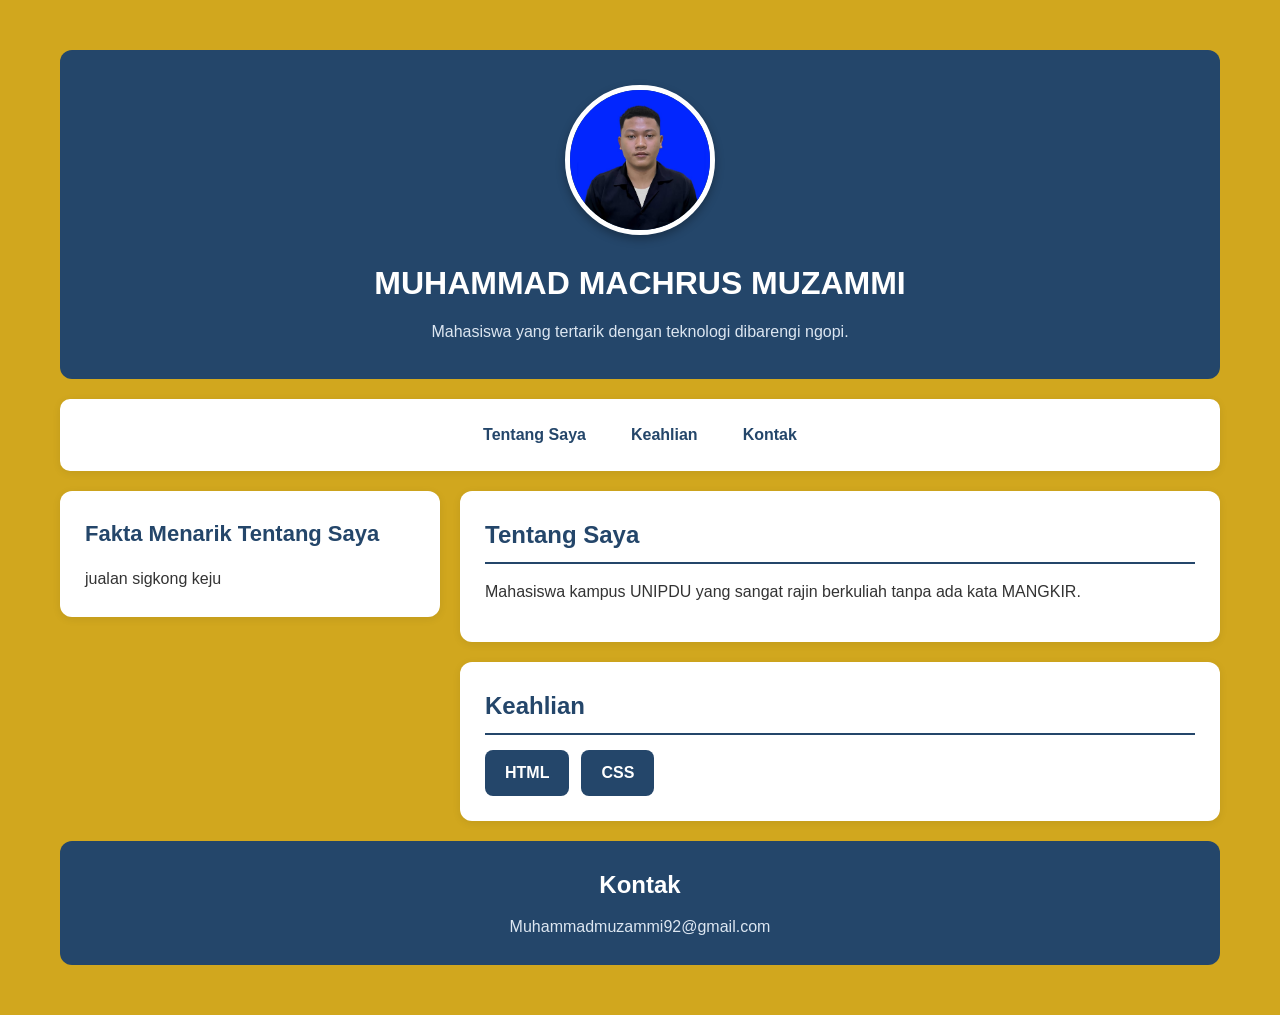
<file: pemweb_saya/index.html>
<!DOCTYPE html>
<html lang="en">
<head>
    <meta charset="UTF-8">
    <meta name="viewport" content="width=device-width, initial-scale=1.0">
    <title>Muhammad Machrus Muzammi</title>
    <link rel="stylesheet" href="style.css">
</head>
    <body>
    <div class="layout">

<header>
    <img
        src="zamijbg.jpg"
        alt="Foto profil saya"
        class="foto-header"
    >

    <h1>MUHAMMAD MACHRUS MUZAMMI</h1>
    <p>Mahasiswa yang tertarik dengan teknologi dibarengi ngopi.</p>
</header>

        <nav>
            <a href="#tentang">Tentang Saya</a>
            <a href="#keahlian">Keahlian</a>
            <a href="#kontak">Kontak</a>
        </nav>

<aside>
    <h2>Fakta Menarik Tentang Saya</h2>



    <p>
        jualan sigkong keju 
    </p>
</aside>

        <main>
            <section id="tentang">
                <h2>Tentang Saya</h2>
                <p>Mahasiswa kampus UNIPDU yang sangat rajin berkuliah tanpa ada kata MANGKIR.</p>
            </section>

            <section id="keahlian">
                <h2>Keahlian</h2>
                <ul class="skill-list">
                    <li>HTML</li>
                    <li>CSS</li>
                </ul>
            </section>
        </main>

        <footer id="kontak">
            <h2>Kontak</h2>
            <a href="mailto:email@example.com">
                Muhammadmuzammi92@gmail.com
            </a>
        </footer>

    </div>
</body>
</html>
</file>
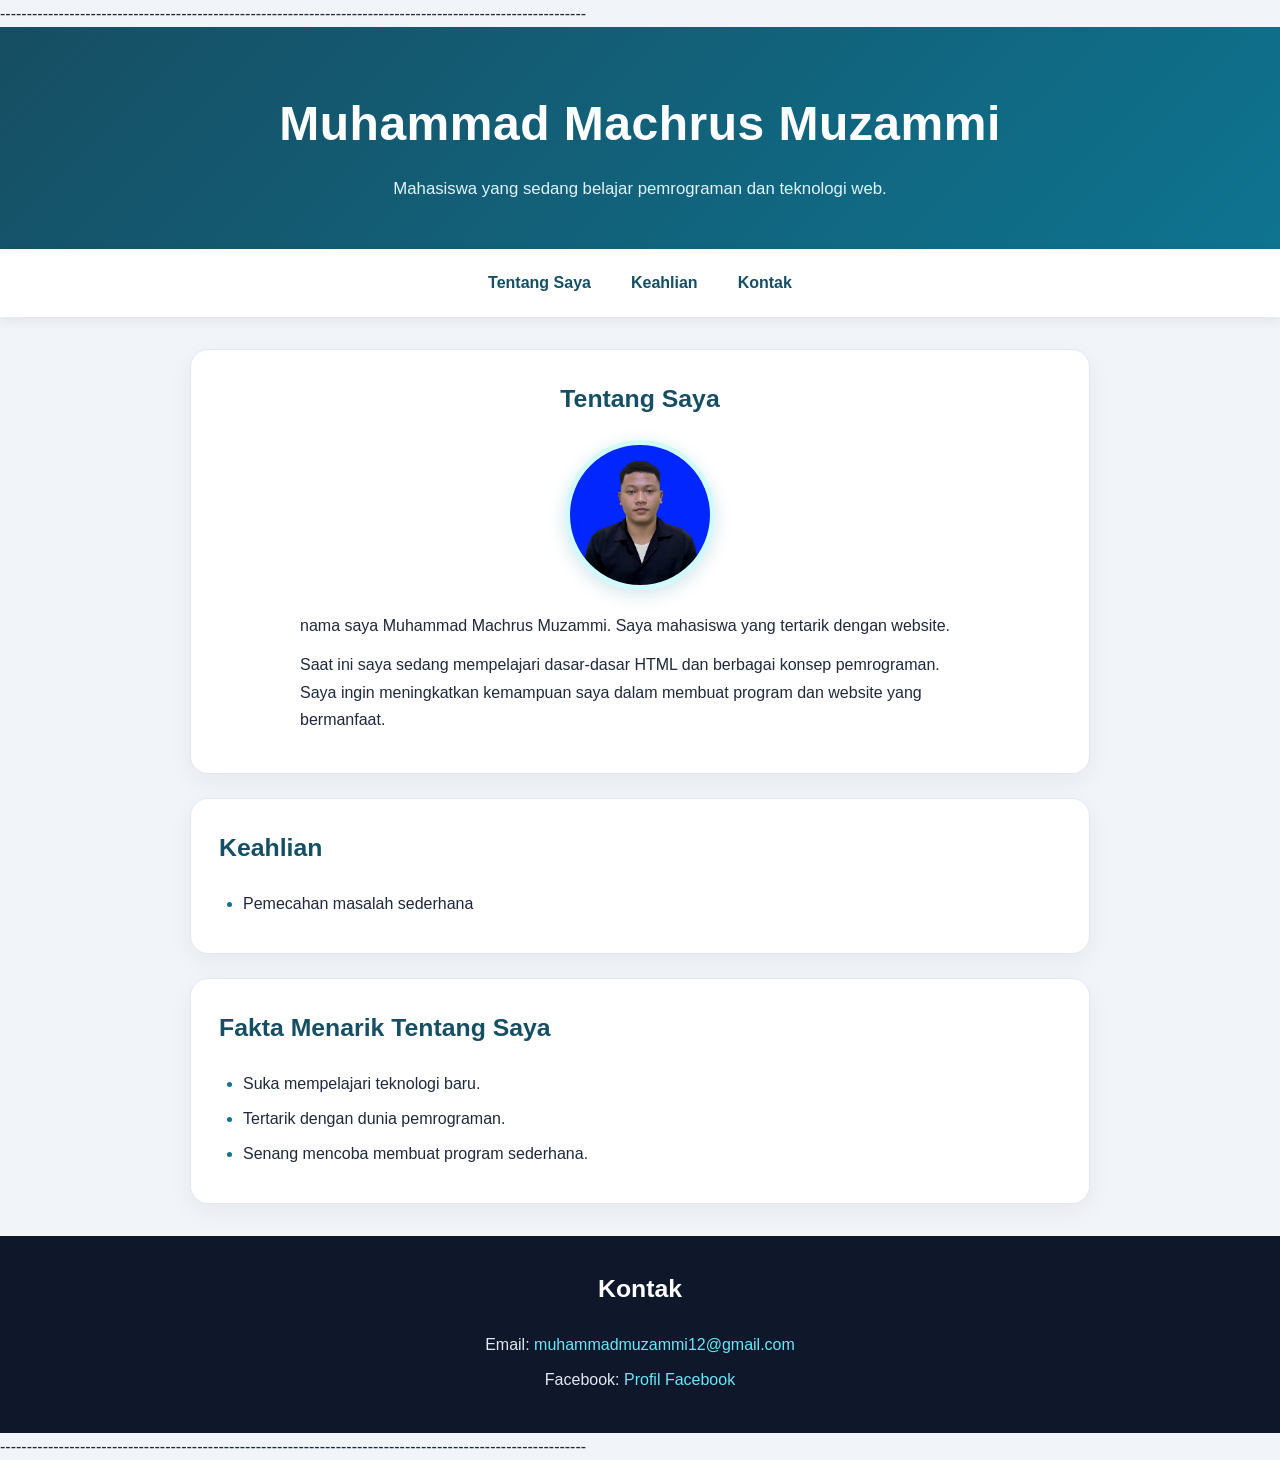
<file: T4. Percantik Halaman Profil dengan CSS3/4125059_muhammadmachrusmuzammi-profil.html>
--------------------------------------------------------------------------------------------------------------
<!DOCTYPE html>
<html lang="id">
<head>
    <meta charset="UTF-8">
     <meta name="viewport" content="width=device-width, initial-scale=1">
    <title>Profil | Muhammad Machrus Muzammi</title>
    <link rel="stylesheet" href="css/4125059_muhammadmachrusmuzammi-style.css">
</head>

<body>

    <header>
        <h1>Muhammad Machrus Muzammi</h1>
        <p>Mahasiswa yang sedang belajar pemrograman dan teknologi web.</p>
    </header>

    <nav>
        <a href="#tentang">Tentang Saya</a>
        <a href="#keahlian">Keahlian</a>
        <a href="#kontak">Kontak</a>
    </nav>

    <main>

        <section id="tentang">
            <h2>Tentang Saya</h2>

            <img class="foto-profil" src="img/zamijbg.jpg"
                 alt="Foto atau avatar Muhammad Machrus Muzammi">

            <p>
                nama saya Muhammad Machrus Muzammi. Saya mahasiswa
                yang tertarik dengan website.
            </p>

            <p>
                Saat ini saya sedang mempelajari dasar-dasar HTML dan berbagai
                konsep pemrograman. Saya ingin meningkatkan kemampuan
                saya dalam membuat program dan website yang bermanfaat.
            </p>
        </section>

        <section id="keahlian">
            <h2>Keahlian</h2>

            <ul>
                <li>Pemecahan masalah sederhana</li>
            </ul>
        </section>

        <aside>
            <h2>Fakta Menarik Tentang Saya</h2>

            <ul>
                <li>Suka mempelajari teknologi baru.</li>
                <li>Tertarik dengan dunia pemrograman.</li>
                <li>Senang mencoba membuat program sederhana.</li>
            </ul>
        </aside>

    </main>

    <footer id="kontak">
        <h2>Kontak</h2>
        <p>
            Email:
            <a href="mailto:muhammadmuzammi12@gmail.com">
                muhammadmuzammi12@gmail.com
            </a>
        </p>

        <p>
            Facebook:
            <a href="#">
                Profil Facebook
            </a>
        </p>
    </footer>

</body>
</html>
--------------------------------------------------------------------------------------------------------------
</file>
<file: pemweb_saya/style.css>
/* ========================================
   RESET DAN PENGATURAN DASAR
======================================== */

* {
    margin: 0;
    padding: 0;
    box-sizing: border-box;
}

html {
    scroll-behavior: smooth;
}

body {
    font-family: Arial, Helvetica, sans-serif;
    background-color: #d1a71e;
    color: #333;
    line-height: 1.6;
}

/* ========================================
   LAYOUT UTAMA MENGGUNAKAN CSS GRID
======================================== */

.layout {
    display: grid;

    grid-template-areas:
        "header header"
        "nav nav"
        "sidebar content"
        "footer footer";

    grid-template-columns: 1fr 2fr;

    gap: 20px;

    max-width: 1200px;
    margin: 30px auto;
    padding: 20px;
}

/* ========================================
   HEADER
======================================== */

header {
    grid-area: header;
    background-color: #24466a;
    color: white;
    text-align: center;
    padding: 40px 20px;
    border-radius: 12px;
}

header h1 {
    font-size: 32px;
    margin-bottom: 10px;
}

header p {
    font-size: 16px;
    color: #dce6f1;
}

/* ========================================
   NAVIGATION
======================================== */

nav {
    grid-area: nav;
    display: flex;
    justify-content: center;
    flex-wrap: wrap;
    gap: 15px;
    background-color: #ffffff;
    padding: 15px;
    border-radius: 10px;
    box-shadow: 0 2px 8px rgba(0, 0, 0, 0.08);
}

nav a {
    text-decoration: none;
    color: #24466a;
    font-weight: bold;
    padding: 8px 15px;
    border-radius: 6px;
    transition: 0.3s;
}

nav a:hover {
    background-color: #24466a;
    color: white;
}

/* ========================================
   SIDEBAR / ASIDE
======================================== */

aside {
    grid-area: sidebar;
    background-color: #ffffff;
    padding: 25px;
    border-radius: 12px;
    box-shadow: 0 2px 8px rgba(0, 0, 0, 0.08);
    align-self: start;
}

aside h2 {
    color: #24466a;
    margin-bottom: 15px;
    font-size: 22px;
}

aside img {
    display: block;
    width: 100%;
    max-width: 220px;
    height: auto;
    margin: 15px auto;
    border-radius: 50%;
    object-fit: cover;
    border: 4px solid #24466a;
}

aside ul {
    padding-left: 20px;
}

aside li {
    margin-bottom: 10px;
}

/* ========================================
   MAIN CONTENT
======================================== */

main {
    grid-area: content;
    display: flex;
    flex-direction: column;
    gap: 20px;
}

/* SECTION */

section {
    background-color: #ffffff;
    padding: 25px;
    border-radius: 12px;
    box-shadow: 0 2px 8px rgba(0, 0, 0, 0.08);
}

section h2 {
    color: #24466a;
    margin-bottom: 15px;
    border-bottom: 2px solid #24466a;
    padding-bottom: 8px;
}

section p {
    margin-bottom: 12px;
    text-align: justify;
}

/* ========================================
   KEAHLIAN MENGGUNAKAN FLEXBOX
======================================== */

.skill-list {
    display: flex;
    flex-wrap: wrap;
    gap: 12px;
    list-style: none;
}

.skill-list li {
    background-color: #24466a;
    color: white;
    padding: 10px 20px;
    border-radius: 8px;
    font-weight: bold;
    transition: 0.3s;
}

.skill-list li:hover {
    background-color: #3d78ad;
    transform: translateY(-3px);
}

/* ========================================
   FOOTER
======================================== */

footer {
    grid-area: footer;
    background-color: #24466a;
    color: white;
    text-align: center;
    padding: 25px;
    border-radius: 12px;
}

footer h2 {
    margin-bottom: 10px;
}

footer a {
    color: #dce6f1;
    text-decoration: none;
    margin: 0 10px;
    transition: 0.3s;
}

footer a:hover {
    color: #ffffff;
    text-decoration: underline;
}

/* ========================================
   RESPONSIVE DESIGN
======================================== */

@media screen and (max-width: 768px) {

    .layout {
        grid-template-areas:
            "header"
            "nav"
            "sidebar"
            "content"
            "footer";

        grid-template-columns: 1fr;

        margin: 10px;
        padding: 10px;
        gap: 15px;
    }

    header h1 {
        font-size: 26px;
    }

    nav {
        flex-direction: column;
        align-items: center;
    }

    aside img {
        max-width: 180px;
    }

    section {
        padding: 20px;
    }

    .skill-list {
        justify-content: center;
    }
}
/* FOTO PROFIL */

/* FOTO PROFIL DI HEADER */

.foto-header {
    width: 150px;
    height: 150px;
    object-fit: cover;
    border-radius: 50%;
    border: 5px solid white;
    margin-bottom: 15px;
    box-shadow: 0 4px 10px rgba(0, 0, 0, 0.3);
    transition: transform 0.3s ease;
}

.foto-header:hover {
    transform: scale(1.08);
}

/* HEADER */

header {
    grid-area: header;
    background-color: #24466a;
    color: white;
    text-align: center;
    padding: 35px 20px;
    border-radius: 12px;
}
</file>
<file: T4. Percantik Halaman Profil dengan CSS3/css/4125059_muhammadmachrusmuzammi-style.css>
/* CSS Halaman Profil - Muhammad Machrus Muzammi */
:root {
    --warna-utama: #164e63;
    --warna-aksen: #0e7490;
    --warna-latar: #f1f5f9;
    --warna-teks: #1e293b;
    --putih: #ffffff;
}

* {
    box-sizing: border-box;
}

html {
    scroll-behavior: smooth;
}

body {
    margin: 0;
    font-family: Arial, Helvetica, sans-serif;
    line-height: 1.7;
    color: var(--warna-teks);
    background: var(--warna-latar);
}

header {
    padding: 56px 20px 46px;
    text-align: center;
    color: var(--putih);
    background: linear-gradient(135deg, #164e63, #0e7490);
}

header h1 {
    margin: 0 0 10px;
    font-size: clamp(2rem, 5vw, 3rem);
    letter-spacing: 0.5px;
}

header p {
    margin: 0;
    color: #e0f2fe;
    font-size: 1.05rem;
}

nav {
    position: sticky;
    top: 0;
    z-index: 10;
    display: flex;
    justify-content: center;
    flex-wrap: wrap;
    gap: 8px;
    padding: 12px 16px;
    background: var(--putih);
    box-shadow: 0 3px 12px rgba(15, 23, 42, 0.08);
}

nav a {
    padding: 8px 16px;
    border-radius: 999px;
    color: var(--warna-utama);
    font-weight: 700;
    text-decoration: none;
    transition: background 0.2s ease, color 0.2s ease;
}

nav a:hover,
nav a:focus {
    color: var(--putih);
    background: var(--warna-aksen);
}

main {
    width: min(900px, calc(100% - 32px));
    margin: 32px auto;
}

section,
aside {
    margin-bottom: 24px;
    padding: 28px;
    border: 1px solid #e2e8f0;
    border-radius: 18px;
    background: var(--putih);
    box-shadow: 0 8px 24px rgba(15, 23, 42, 0.05);
}

h2 {
    margin-top: 0;
    color: var(--warna-utama);
    font-size: 1.55rem;
}

#tentang {
    text-align: center;
}

.foto-profil {
    display: block;
    width: 150px;
    height: 150px;
    margin: 18px auto 22px;
    object-fit: cover;
    border: 5px solid #cffafe;
    border-radius: 50%;
    box-shadow: 0 5px 18px rgba(14, 116, 144, 0.18);
}

#tentang p {
    max-width: 680px;
    margin: 12px auto;
    text-align: left;
}

ul {
    margin-bottom: 0;
    padding-left: 24px;
}

li {
    margin: 8px 0;
}

li::marker {
    color: var(--warna-aksen);
}

footer {
    padding: 32px 20px;
    text-align: center;
    color: #e2e8f0;
    background: #0f172a;
}

footer h2 {
    color: var(--putih);
}

footer p {
    margin: 8px 0;
}

footer a {
    color: #67e8f9;
    text-decoration: none;
    overflow-wrap: anywhere;
}

footer a:hover,
footer a:focus {
    text-decoration: underline;
}

@media (max-width: 600px) {
    header {
        padding: 42px 18px 34px;
    }

    nav {
        gap: 4px;
    }

    nav a {
        padding: 8px 11px;
        font-size: 0.92rem;
    }

    main {
        width: min(100% - 22px, 900px);
        margin: 20px auto;
    }

    section,
    aside {
        padding: 22px 18px;
        border-radius: 14px;
    }

    .foto-profil {
        width: 130px;
        height: 130px;
    }
}
</file>
